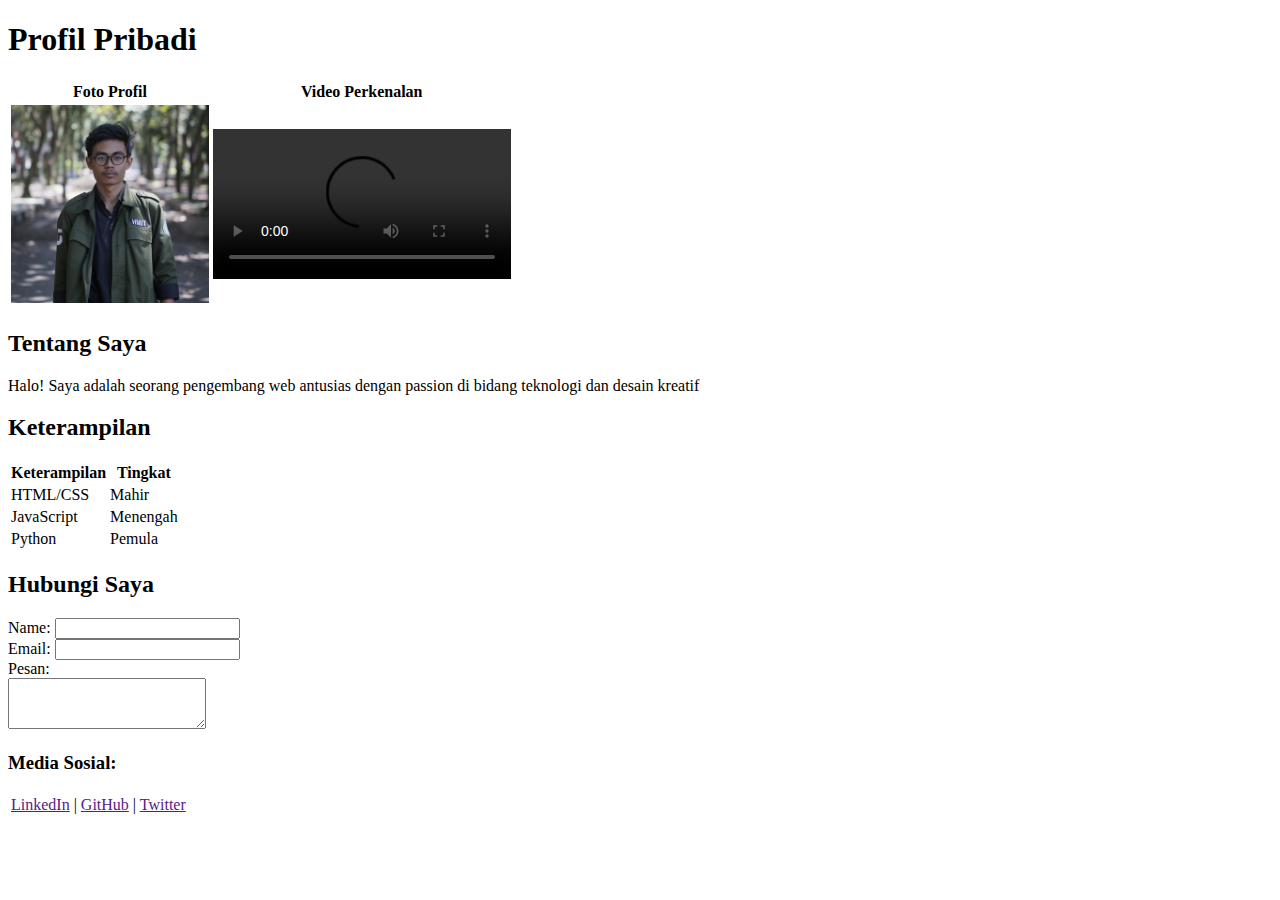
<file: TP3/index.html>
<!DOCTYPE html>
<html lang="en">
  <head>
    <meta charset="UTF-8" />
    <meta name="viewport" content="width=device-width, initial-scale=1.0" />
    <title>PROFILE DIRI</title>
  </head>
  <body>
    <h1>Profil Pribadi</h1>
    <!-- Judul utama halaman -->
    <div>
      <!-- wrapper untuk bagian foto profil dan video -->
      <table width="40%">
        <!-- Membuat tabel untuk tujuan tata letak -->
        <tr>
          <!-- Mendefinisikan baris tabel -->
          <th width="40%">Foto Profil</th>
          <!-- Sel header tabel untuk foto profil -->
          <th>Video Perkenalan</th>
          <!-- Sel header tabel untuk video perkenalan -->
        </tr>
        <tr>
          <td>
            <!-- Sel data tabel untuk foto profil -->
            <img src="foto.JPG" alt="Foto Profil" width="100%" />
            <!-- Menyematkan gambar, dengan teks alt untuk aksesibilitas -->
          </td>
          <td>
            <!-- Sel data tabel untuk video -->
            <video controls width="100%">
              <!-- Menyematkan pemutar video dengan kontrol -->
              <source src="vid.mkv" type="video/mkv" />
              <!-- Menentukan file sumber video -->
            </video>
          </td>
        </tr>
      </table>
    </div>
    <div>
      <!-- wrapper untuk bagian "Tentang Saya" -->
      <h2>Tentang Saya</h2>
      <!-- Sub judul untuk bagian "Tentang Saya" -->
      <p>
        <!-- Tag paragraf untuk teks deskripsi -->
        Halo! Saya adalah seorang pengembang web antusias dengan passion di
        bidang teknologi dan desain kreatif
      </p>
    </div>
    <div>
      <!-- wrapper untuk bagian "Keterampilan" -->
      <h2>Keterampilan</h2>
      <!-- Sub judul untuk bagian "Keterampilan" -->
      <table>
        <!-- Membuat tabel untuk daftar keterampilan -->
        <tr>
          <th>Keterampilan</th>
          <!-- Header tabel untuk kolom "Keterampilan" -->
          <th>Tingkat</th>
          <!-- Header tabel untuk kolom "Tingkat" -->
        </tr>
        <tr>
          <td>HTML/CSS</td>
          <!-- Data tabel untuk keterampilan -->
          <td>Mahir</td>
          <!-- Data tabel untuk tingkat keterampilan -->
        </tr>
        <tr>
          <td>JavaScript</td>
          <td>Menengah</td>
        </tr>
        <tr>
          <td>Python</td>
          <td>Pemula</td>
        </tr>
      </table>
    </div>
    <div>
      <!-- wrapper untuk bagian "Hubungi Saya" -->
      <h2>Hubungi Saya</h2>
      <!-- Sub judul untuk bagian "Hubungi Saya" -->
      <form action="">
        <!-- Membuat formulir untuk input pengguna, atribut action kosong -->
        <div>
          <!-- wrapper untuk setiap bidang formulir -->
          <label for="Name">Name: </label>
          <!-- Label untuk bidang input nama -->
          <input type="text" name="Name" id="Name" />
          <!-- Bidang input teks untuk nama -->
        </div>
        <div>
          <label for="Email">Email: </label>
          <!-- Label untuk bidang input email -->
          <input type="text" name="Email" id="Email" />
          <!-- Bidang input teks untuk email -->
        </div>
        <div>
          <label for="Pesan">Pesan: </label><br />
          <!-- Label untuk area teks pesan -->
          <textarea name="Pesan" id="Pesan" cols="22" rows="3"></textarea>
          <!-- Input teks multi-baris untuk pesan -->
        </div>
      </form>
    </div>
    <div>
      <!-- wrapper untuk bagian "Media Sosial" -->
      <h3>Media Sosial:</h3>
      <!-- Sub judul untuk bagian "Media Sosial" -->
      <table>
        <!-- Membuat tabel untuk tautan media sosial -->
        <tr>
          <td>
            <!-- Sel tunggal berisi semua tautan media sosial -->
            <a href="">LinkedIn</a> | <a href="">GitHub</a> |
            <!-- Hyperlink untuk profil media sosial -->
            <a href="">Twitter</a>
          </td>
        </tr>
      </table>
    </div>
  </body>
</html>
</file>
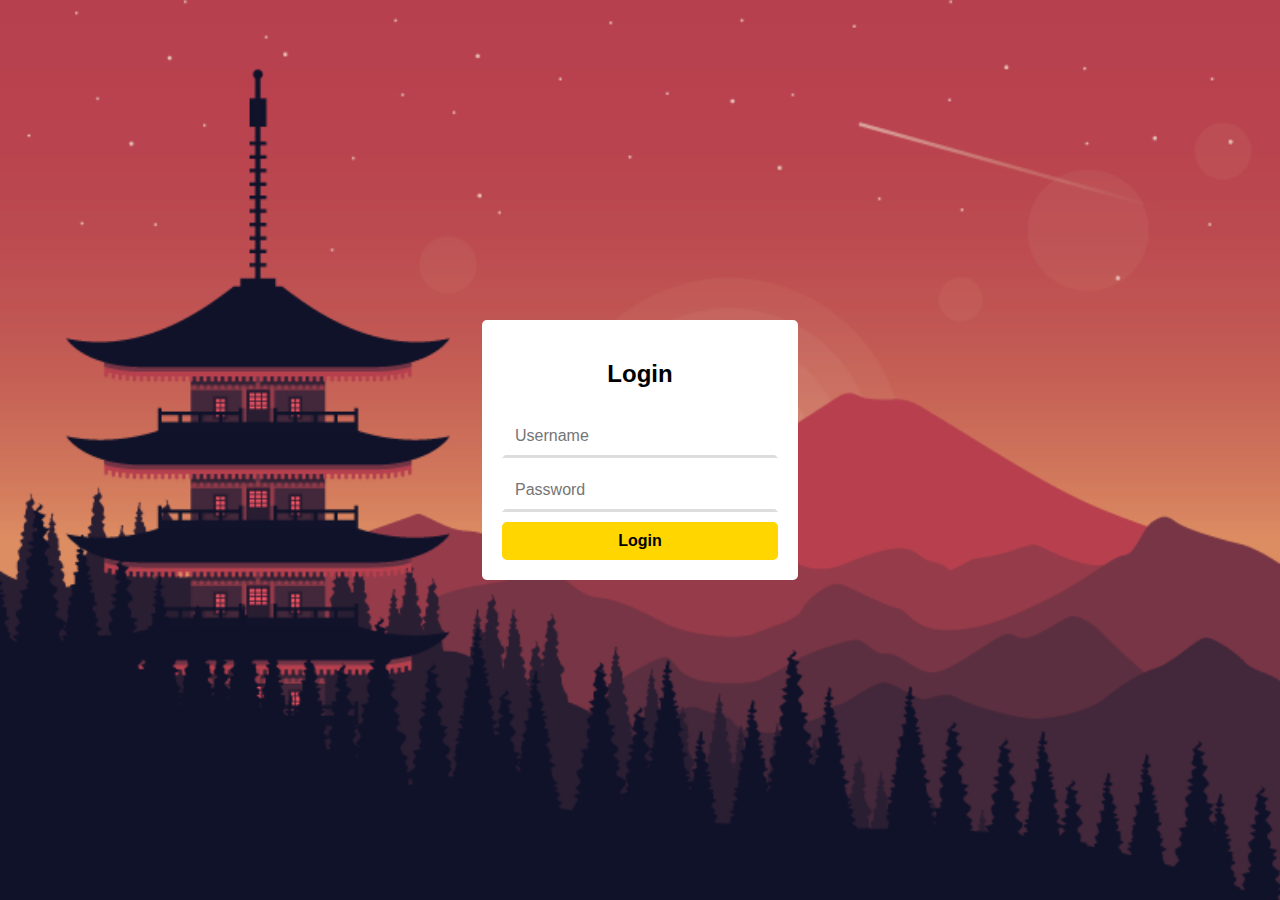
<file: TP4/index.html>
<!DOCTYPE html>
<html lang="id">
  <head>
    <meta charset="UTF-8" />
    <meta name="viewport" content="width=device-width, initial-scale=1.0" />
    <title>1303220149</title>
    <link rel="stylesheet" href="style.css" />
  </head>
  <body>
    <div class="login-wrapper">
      <form class="login-form">
        <h2>Login</h2>
        <input type="text" placeholder="Username" required />
        <input type="password" placeholder="Password" required />
        <button type="submit">Login</button>
      </form>
    </div>
  </body>
</html>
</file>
<file: TP4/style.css>
body {
  margin: 0;
  padding: 0;
  font-family: Arial;
  background-image: url("wallpaper1.png");
  background-size: cover;
  background-position: center;
  height: 100vh;
  display: flex;
  justify-content: center;
  align-items: center;
}

.login-wrapper {
  background-color: #ffff;
  padding: 20px;
  border-radius: 5px;
}

.login-form {
  display: flex;
  flex-direction: column;
  gap: 10px;
}

h2 {
  text-align: center;
  margin-bottom: 1rem;
}

input {
  padding: 10px;
  border: 3px solid white;
  border-bottom: 3px solid #ddd;
  font-size: 16px;
  width: 250px;
  outline: none;
}

input:hover {
  border-bottom-color: #022c9f;
}

input:focus {
  background-color: #e6c200;
  border: 3px solid black;
}

button {
  padding: 10px;
  background-color: #ffd600;
  border: none;
  border-radius: 5px;
  cursor: pointer;
  font-weight: bold;
  font-size: 16px;
}

button:hover {
  background-color: #022c9f;
}
</file>
